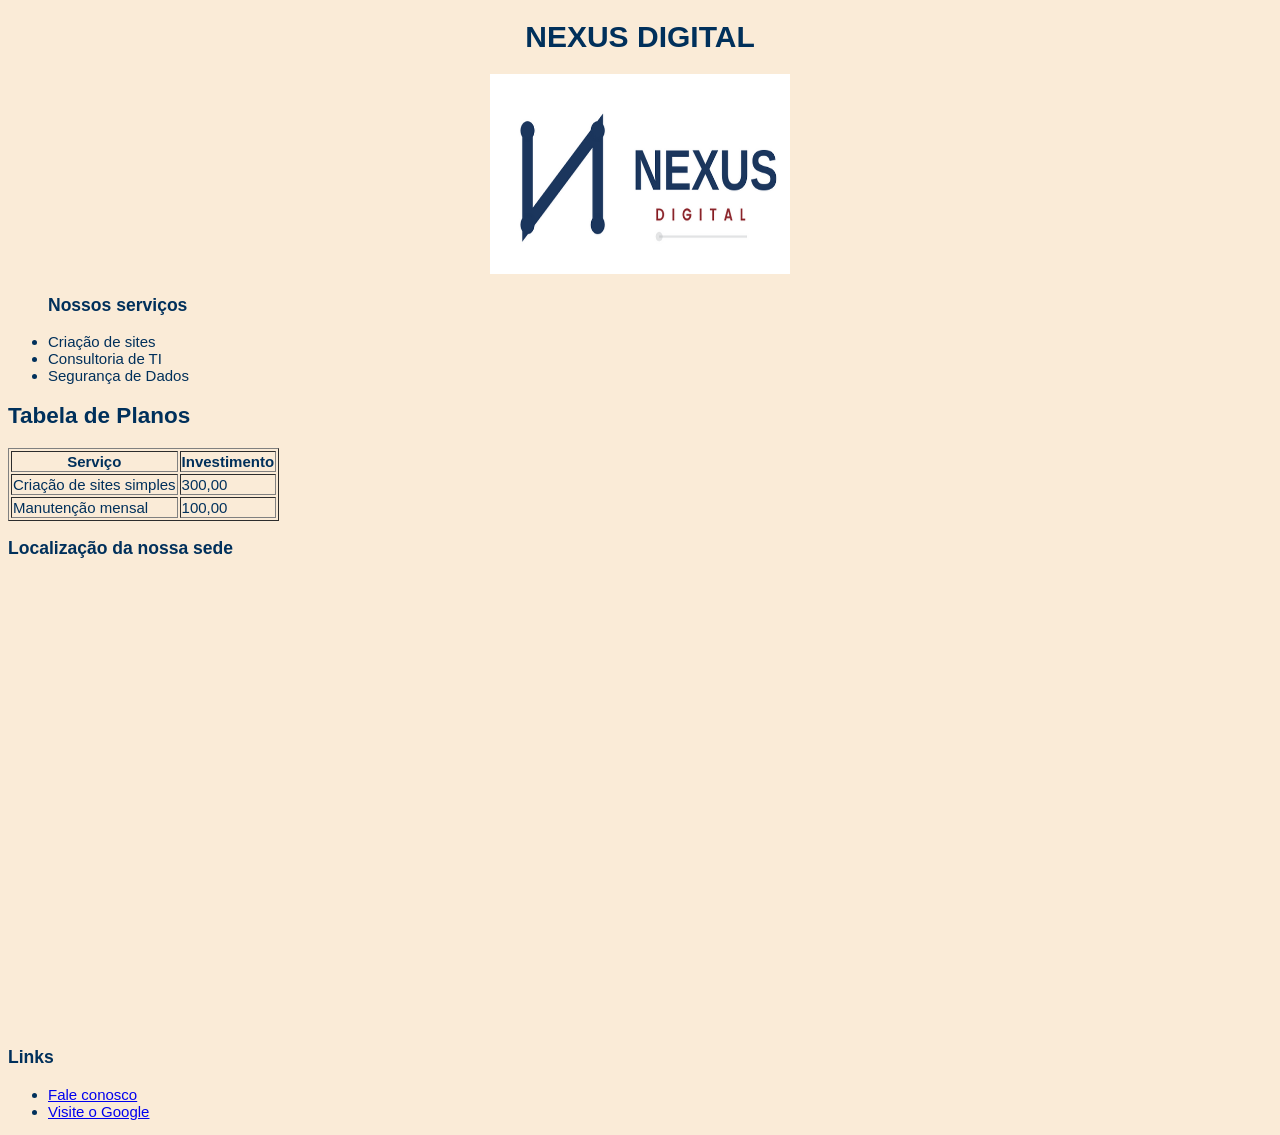
<file: index.html>
<!DOCTYPE html>
<html lang="pt-br">
<head>
    <meta charset="UTF-8">
    <meta name="viewport" content="width=device-width, initial-scale=1.0">
    <title>Nexus Digital-Serviços</title>
    <link rel="stylesheet" href="style.css">
</head>
<body>
    <h1>NEXUS DIGITAL</h1>
    <div class="imagem">
    <img src="image/logo1.png" alt="Logo Nexus Digital" width="300"
    height="200">
    </div>
    <ul>
        <h3>Nossos serviços</h3>
        <li>Criação de sites</li>
        <li>Consultoria de TI</li>
        <li>Segurança de Dados</li>
    </ul>
    <h2>Tabela de Planos</h2>
     <table border="1">
        <tr>
            <th>Serviço</th>
            <th>Investimento</th>
        </tr>

        <tr>
            <td>Criação de sites simples</td>
            <td><R1>300,00</R1></td>
        </tr>
        <tr>
            <td>Manutenção mensal</td>
            <td><R1>100,00</R1></td>
        </tr>
     </table>
     <h3>Localização da nossa sede</h3>
     <iframe src="https://www.google.com/maps/embed?pb=!1m18!1m12!1m3!1d3305.977452727052!2d-118.26972592447267!3d34.04444947315987!2m3!1f0!2f0!3f0!3m2!1i1024!2i768!4f13.1!3m3!1m2!1s0x80c2c7b900ec5d7f%3A0xc71d771bd9c0cf0f!2sMicrosoft%20Theater!5e0!3m2!1spt-BR!2sbr!4v1774555206400!5m2!1spt-BR!2sbr" width="600" height="450" style="border:0;" allowfullscreen="" loading="lazy" referrerpolicy="no-referrer-when-downgrade"></iframe>

    <h3>Links</h3>

<ul>
  <li>
    <a href="contato.html">Fale conosco</a>
  </li>

  <li>
    <a href="https://www.google.com" target="_blank">
      Visite o Google
    </a>
  </li>
</ul>
</body>
</html>
</file>
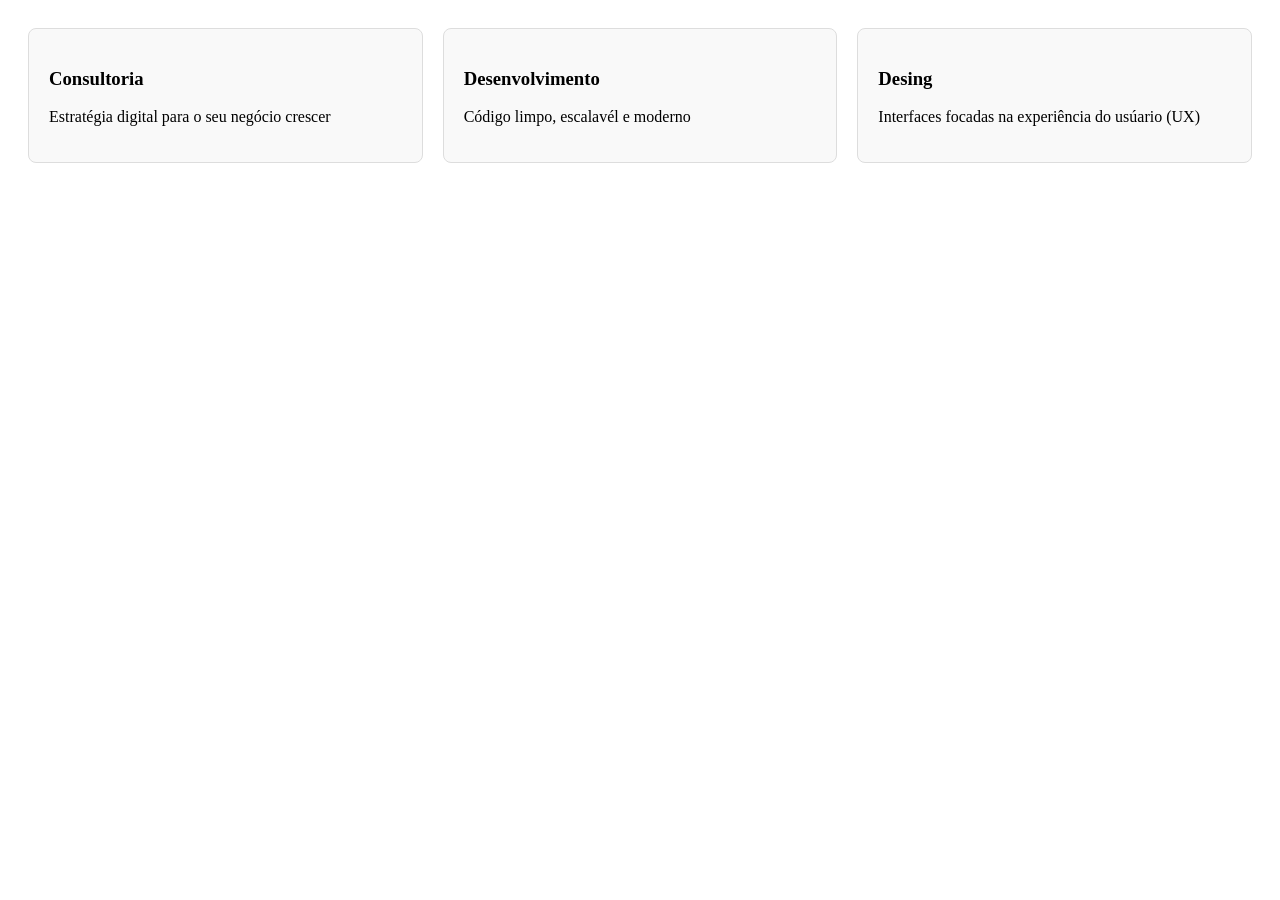
<file: aula11/index.html>
<!DOCTYPE html>
<html lang="pt-br">
<head>
    <meta charset="UTF-8">
    <meta name="viewport" content="width=device-width, initial-scale=1.0">
    <title>Grid-Serviços Responsivos</title>
    <link rel="stylesheet" href="style.css">
</head>
<body>
    <section class="container">
        <div class="card">
            <h3>Consultoria</h3>
            <p>Estratégia digital para o seu negócio crescer</p>
        </div>
        <div class="card">
            <h3>Desenvolvimento</h3>
            <p>Código limpo, escalavél e moderno</p>
        </div>
        <div class="card">
            <h3>Desing</h3>
            <p>Interfaces focadas na experiência do usúario (UX)</p>
        </div>
    </section>
</body>
</html>
</file>
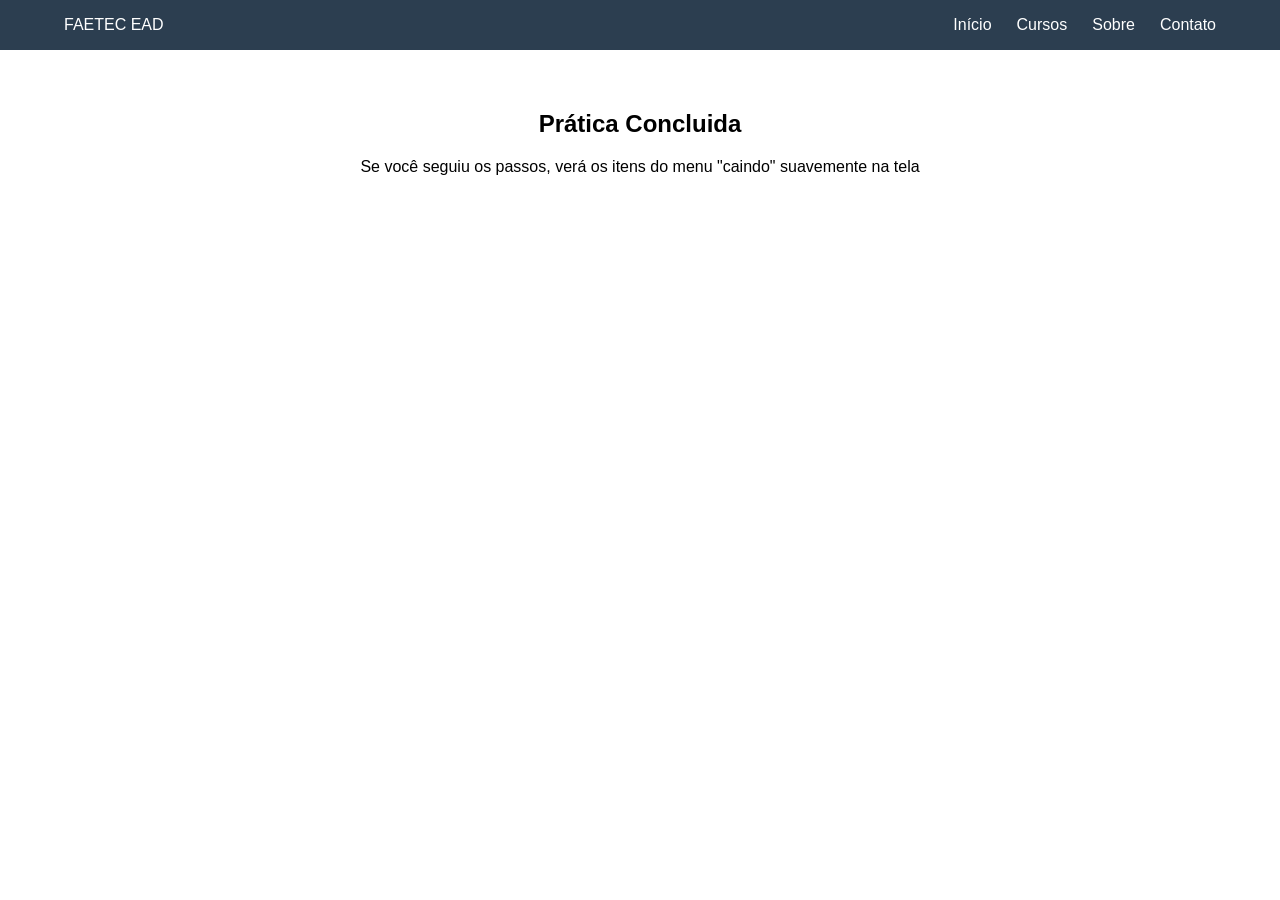
<file: aula12/index.html>
<!DOCTYPE html>
<html lang="pt-br">
<head>
    <meta charset="UTF-8">
    <meta name="viewport" content="width=device-width, initial-scale=1.0">
    <title>Aula 12- Prática de Menus e Animações </title>
    <link rel="stylesheet" href="style.css">
</head>
<body>
    <nav class="navbar">
        <div class="logo">FAETEC EAD</div>
        <ul class="nav-links">
            <li><a href="#">Início</a></li>
            <li><a href="#">Cursos</a></li>
            <li><a href="#">Sobre</a></li>
            <li><a href="#">Contato</a></li>
        </ul>
    </nav>

    <main style="padding: 40px; text-align:center">
        <h2>Prática Concluida</h2>
        <p>Se você seguiu os passos, verá os itens do menu "caindo" suavemente na tela</p>
    </main>
</body>
</html>
</file>
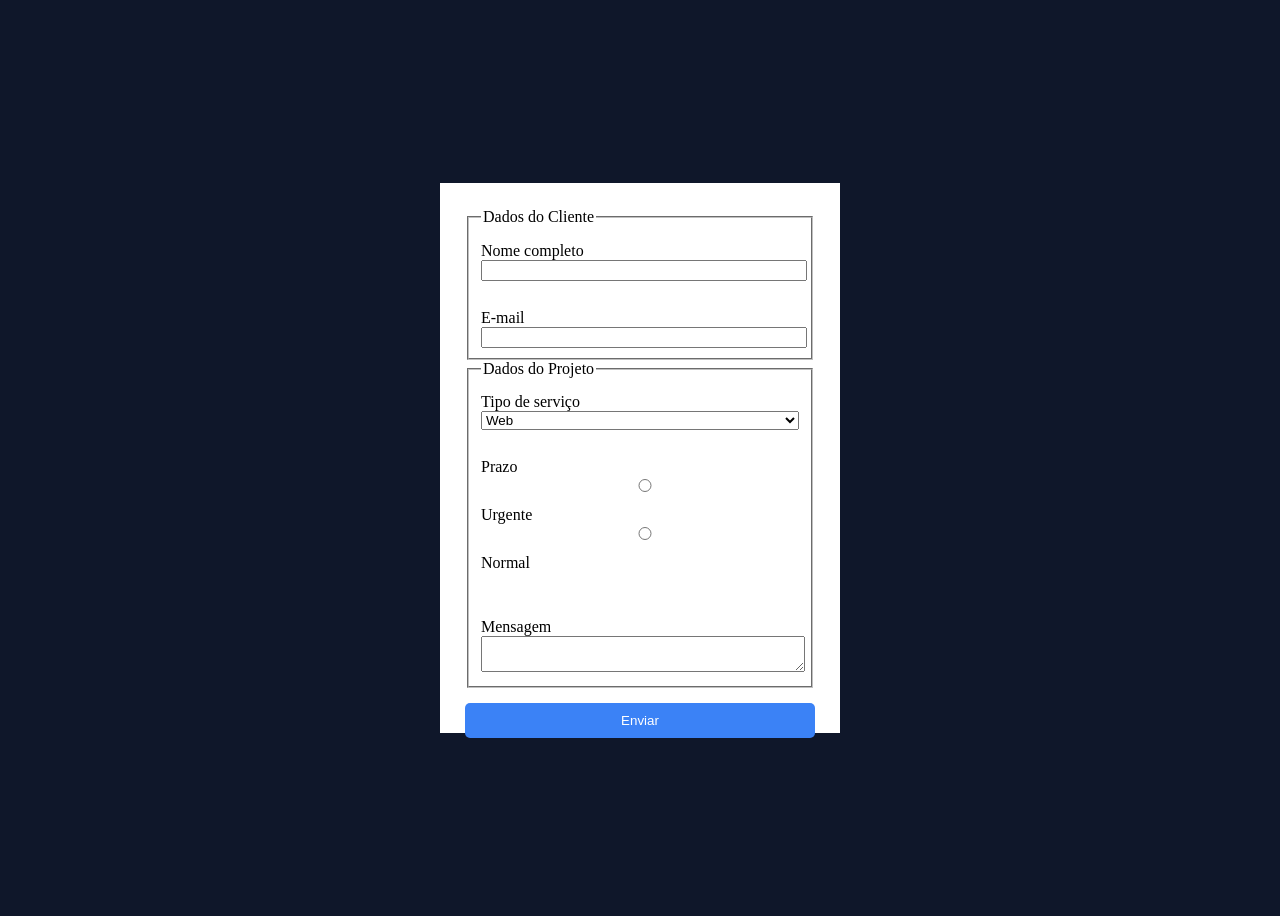
<file: ex06.1/index.html>
<!DOCTYPE html>
<html lang="pt-br">
<head>
    <meta charset="UTF-8">
    <meta name="viewport" content="width=device-width, initial-scale=1.0">
    <title>TechSoluções</title>
    <link rel="stylesheet" href="style.css">
</head>
<body>
    <form>
        <fieldset>
            <legend>Dados do Cliente</legend>
            <label for="nome">Nome completo</label>
            <input type="text" id="nome" required minlength="10"> <br>
            <br>
            <label for="email">E-mail</label>
            <input type="email" id="email" required minlength="10">
        </fieldset>
        <fieldset>
            <legend>Dados do Projeto</legend>
            <label for="servico">Tipo de serviço</label>
            <select id="servico">
                <option>Web</option>
                <option>Mobile</option>
                <option>Consultoria</option>
            </select>
            <br>
            <br>
            <label for="prazo">Prazo</label>
            <input type="radio" id="urgente" name="prazo">
            <label for="urgente">Urgente</label>

            <input type="radio" id="normal" name="prazo">
            <label for="normal">Normal</label>
            <br>
            <br>
            <label for="mensagem">Mensagem</label>
            <textarea id="mensagem" maxlength="200"></textarea>
        </fieldset>
        <button type="submit">Enviar</button>
    </form>
</body>
</html>
</file>
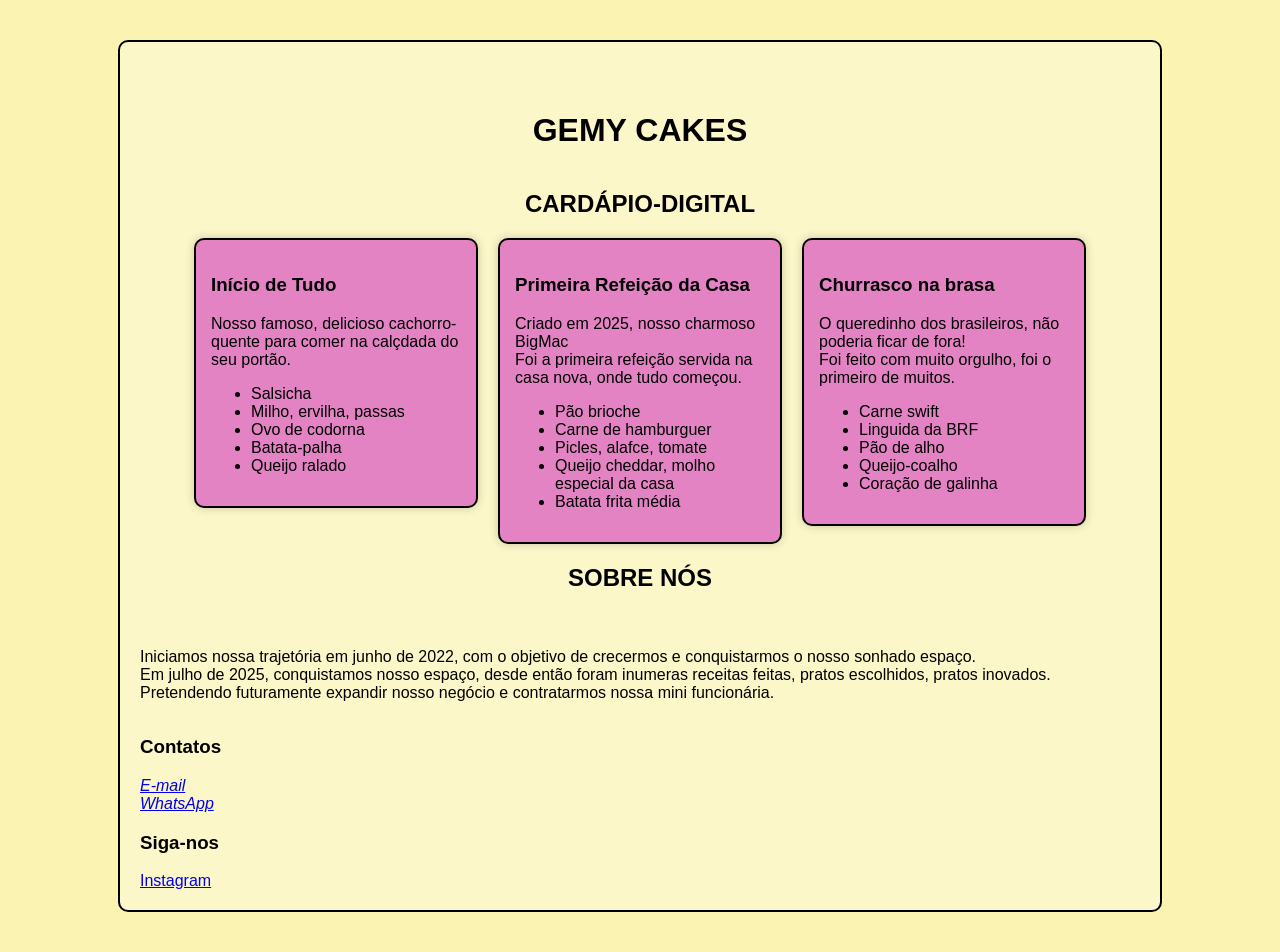
<file: teste/index.html>
<!DOCTYPE html>
<html lang="pt-br">
<head>
    <meta charset="UTF-8">
    <meta name="viewport" content="width=device-width, initial-scale=1.0">
    <title>GIKA-CAKES</title>
    <link rel="stylesheet" href="style.css">
</head>
<body>
    <div class="container">
    <header>
            <h1>GEMY CAKES</h1>
    </header>
    <main>
        <section>
            <h2>CARDÁPIO-DIGITAL</h2>
        </section>

        <section>
        <article>
            <div class="card">
            <h3>Início de Tudo</h3>
            <p>Nosso famoso, delicioso cachorro-quente para comer na calçdada do seu portão.</p>
            <ul>
                <li>Salsicha</li>
                <li>Milho, ervilha, passas</li>
                <li>Ovo de codorna</li>
                <li>Batata-palha</li>
                <li>Queijo ralado</li>
            </ul>
            </div>
        </article>

        <article>
            <div class="card">
            <h3>Primeira Refeição da Casa</h3>
            <p>Criado em 2025, nosso charmoso BigMac<br>
                Foi a primeira refeição servida na casa nova, onde tudo começou.
            </p>
            <ul>
                <li>Pão brioche</li>
                <li>Carne de hamburguer</li>
                <li>Picles, alafce, tomate</li>
                <li>Queijo cheddar, molho especial da casa</li>
                <li>Batata frita média</li>
            </ul>
            </div>
        </article>
              
        <article>
            <div class="card">
            <h3>Churrasco na brasa</h3>
            <p>O queredinho dos brasileiros, não poderia ficar de fora! <br>Foi feito com muito orgulho, foi o primeiro de muitos.</p>
            <ul>
                <li>Carne swift</li>
                <li>Linguida da BRF</li>
                <li>Pão de alho</li>
                <li>Queijo-coalho</li>
                <li>Coração de galinha</li>
            </ul>
            </div>
        </article>
        </section>  
    <section>
        <h2>SOBRE NÓS</h2>
            <p>Iniciamos nossa trajetória em junho de 2022, com o objetivo de crecermos e conquistarmos o nosso sonhado espaço.<br>
            Em julho de 2025, conquistamos nosso espaço, desde então foram inumeras receitas feitas, pratos escolhidos, pratos inovados. Pretendendo futuramente expandir nosso negócio e contratarmos nossa mini funcionária. 
            </p>
        </section>
    </main>
    <footer>
        <div class="footer-container">
            <div class="footer-contact">
                <h3>Contatos</h3>
                <address>
                    <a href="gemy_cake@contato@gmail.com">E-mail</a><br>
                     <a href="https://wa.me/5521999999999">WhatsApp</a>
                </address>
            </div>
            <div class="Instagram">
                <h3>Siga-nos</h3>
                <a href="https://instagram.com/seuusuario" target="_blank" rel="noopener">Instagram</a>
            </div>
        </div>
    </footer>    
    </div>
</body>
</html>
</file>
<file: style.css>
body{
    background-color:antiquewhite;
    color:rgb(0, 48, 91);
    font-family: 'Segoe UI', Tahoma, Geneva, Verdana, sans-serif;
    font-size: 15px;
}
h1{
    text-align: center;
}
.imagem{
    text-align: center;
    
}
</file>
<file: aula11/style.css>
{ box-sizing: border-box; margin: 0; padding: 0; }

.container{
    display: flex;
    flex-wrap: wrap;
    gap: 20px;
    padding:20px;
}
.card {
  flex: 1 1 300px;   
  border: 1px solid #ddd;
  padding: 20px;
  border-radius: 8px;
  background-color: #f9f9f9;
}


@media (max-width: 600px) {
  .container {
    flex-direction: column;
  }
}
</file>
<file: aula12/style.css>
body{
  margin: 0;
  padding: 0;
  box-sizing: border-box;
  font-family: 'Segoe UI', Tahoma, Geneva, Verdana, sans-serif;
}

.navbar{
  display: flex;
  justify-content: space-between;
  align-items: center;
  background-color: #2c3e50;
  padding: 0  5%;
  height: 70;
  color: white;

}

.nav-links {
  display: flex;
  list-style: none;
  gap: 25px;
}

.nav-links a{
  text-decoration: none;
  color: white;
  font-weight: 500;
  transition: 0.3s;
}

.nav-links a:hover{
  color: #3498db;
}

@keyframes fadeInDown {
  from {
    opacity: 1;
    transform: translateX(-20px)
  }
  to {
    opacity: 1;
    transform: translateX(0);
  }
}

.nav-links li {
  opacity: 0;
  animation: fadeInDown 0.6s ease-out forwards;
}

.nav-links li:nth-child(1) {
  animation: delay: 0.2s;}
.nav-links li:nth-child(2) { animation-delay: 0.4s; }
.nav-links li:nth-child(3) { animation-delay: 0.6s; }
.nav-links li:nth-child(4) { animation-delay: 0.8s; }
</file>
<file: ex06.1/style.css>
body{
    background-color: #0f172a;
    color:black;
    display: flex;
    justify-content: center;
    align-items: center;
    height: 100vh;
}
form{
    background-color: white;
    padding: 25px;
    border-radius: px;
    width: 350px;
    height: 500px;

}
input, select, textarea{
    width: 100%;
}
label {
    display: block;
    margin-top: 10px;
}
button {
    margin-top: 15px;
    width: 100%;
    padding: 10px;
    background-color: #3b82f6;
    color: white;
    border: none;
    border-radius: 5px;
}
</file>
<file: teste/style.css>
body {
    background-color: rgb(250, 243, 177);
    margin: 20px;
    padding: 20px;
    box-sizing: border-box;
    font-family: 'Lucida Sans', sans-serif;
    font-size: 16px;

    display: flex;
    flex-direction: column;
    justify-content: space-between;
}

main{
    flex: 1;
}
h1{
    text-align: center;
    margin-top: 50px;
}

.container {
    max-width: 1000px;
    margin: 0 auto;
    border: 2px solid #000;
    padding: 20px;
    border-radius: 10px;
    background-color: rgba(255,255,255,0.3);
}
section{
    display: flex;
    justify-content: center;
    gap: 20px;
    flex-wrap: wrap;
}
.card {
  border: 2px solid black;
  padding: 15px;
  width: 250px;
  border-radius: 10px;
  background-color: rgb(228, 131, 196);
  box-shadow: 0 0 10px rgba(0,0,0,0.2);
}
</file>
